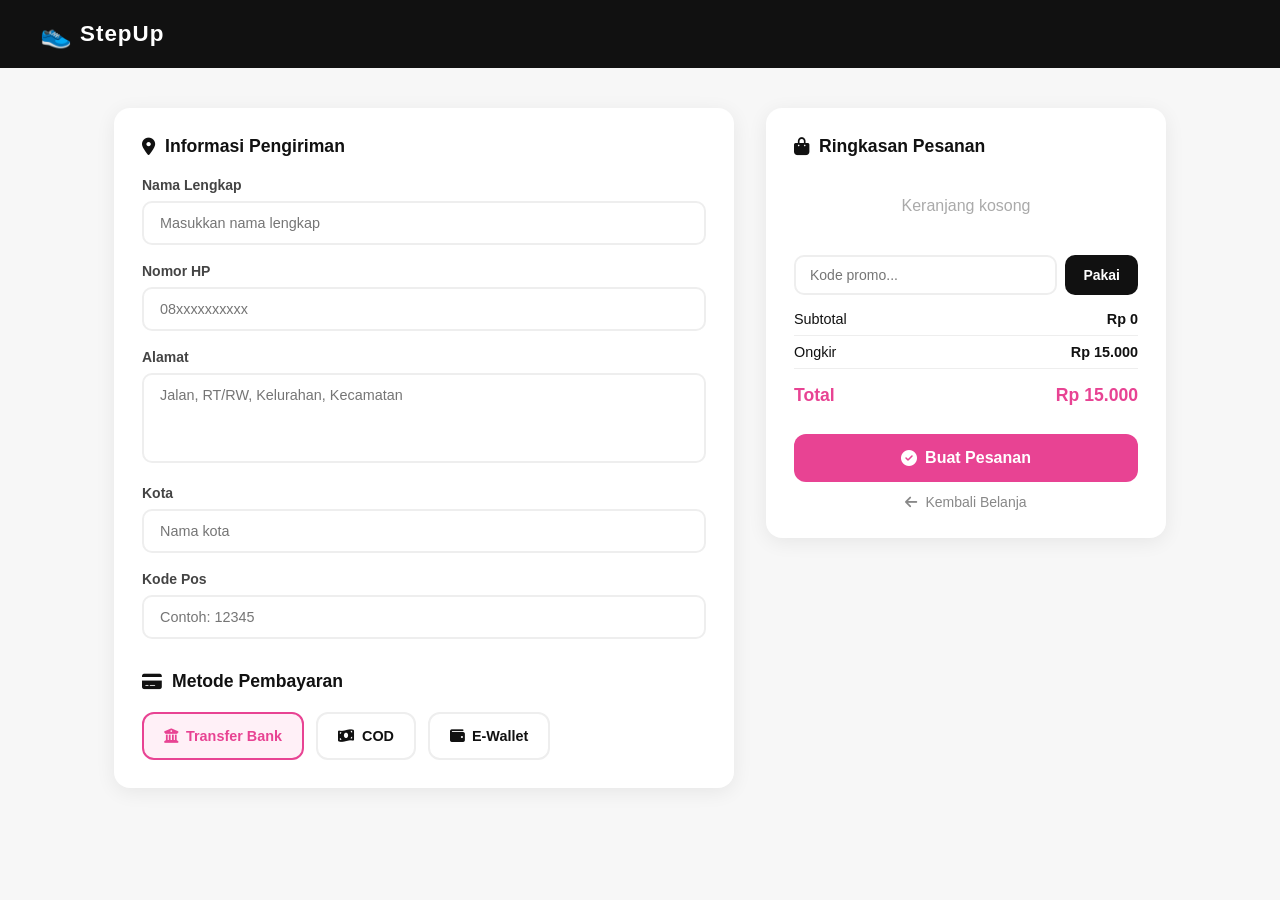
<file: ecommerce/checkout.html>
<!DOCTYPE html>
<html lang="id">
  <head>
    <meta charset="UTF-8" />
    <meta name="viewport" content="width=device-width, initial-scale=1.0" />
    <title>Checkout - StepUp Store</title>
    <link rel="stylesheet" href="css/style.css" />
    <link rel="stylesheet" href="css/checkout.css" />
    <link rel="stylesheet" href="https://cdnjs.cloudflare.com/ajax/libs/font-awesome/6.5.0/css/all.min.css" />
  </head>
  <body>

    <!-- HEADER -->
    <header>
      <div class="header-inner">
        <a class="logo" href="index.html" style="text-decoration:none; color:white;">
          <span class="logo-icon">👟</span>
          <span class="logo-text">StepUp</span>
        </a>
      </div>
    </header>

    <!-- CHECKOUT -->
    <main class="checkout-main">

      <!-- FORM -->
      <div class="checkout-form-wrap">
        <h2 class="checkout-title"><i class="fas fa-map-marker-alt"></i> Informasi Pengiriman</h2>

        <div class="form-group">
          <label>Nama Lengkap</label>
          <input type="text" id="nama" placeholder="Masukkan nama lengkap" />
        </div>

        <div class="form-group">
          <label>Nomor HP</label>
          <input type="text" id="hp" placeholder="08xxxxxxxxxx" />
        </div>

        <div class="form-group">
          <label>Alamat</label>
          <textarea id="alamat" placeholder="Jalan, RT/RW, Kelurahan, Kecamatan"></textarea>
        </div>

        <div class="form-group">
          <label>Kota</label>
          <input type="text" id="kota" placeholder="Nama kota" />
        </div>

        <div class="form-group">
          <label>Kode Pos</label>
          <input type="text" id="kodepos" placeholder="Contoh: 12345" />
        </div>

        <h2 class="checkout-title" style="margin-top:32px">
          <i class="fas fa-credit-card"></i> Metode Pembayaran
        </h2>

        <div class="payment-options">
          <label class="payment-option">
            <input type="radio" name="payment" value="transfer" checked />
            <div class="payment-box">
              <i class="fas fa-university"></i>
              <span>Transfer Bank</span>
            </div>
          </label>
          <label class="payment-option">
            <input type="radio" name="payment" value="cod" />
            <div class="payment-box">
              <i class="fas fa-money-bill-wave"></i>
              <span>COD</span>
            </div>
          </label>
          <label class="payment-option">
            <input type="radio" name="payment" value="ewallet" />
            <div class="payment-box">
              <i class="fas fa-wallet"></i>
              <span>E-Wallet</span>
            </div>
          </label>
        </div>
      </div>

      <!-- ORDER SUMMARY -->
      <div class="order-summary">
        <h2 class="checkout-title"><i class="fas fa-shopping-bag"></i> Ringkasan Pesanan</h2>
        <div class="order-items" id="orderItems"></div>

        <!-- PROMO -->
        <div class="promo-wrap">
          <input type="text" id="promoInput" placeholder="Kode promo..." />
          <button id="promoBtn">Pakai</button>
        </div>
        <p id="promoMsg" style="font-size:0.8rem; margin-bottom:8px;"></p>

        <div class="order-total-row">
          <span>Subtotal</span>
          <strong id="orderSubtotal">Rp 0</strong>
        </div>
        <div class="order-total-row" id="discountRow" style="display:none;">
          <span>Diskon</span>
          <strong id="orderDiscount" style="color:green;"></strong>
        </div>
        <div class="order-total-row">
          <span>Ongkir</span>
          <strong>Rp 15.000</strong>
        </div>
        <div class="order-total-row grand">
          <span>Total</span>
          <strong id="orderTotal">Rp 0</strong>
        </div>

        <button class="place-order-btn" id="placeOrderBtn">
          <i class="fas fa-check-circle"></i> Buat Pesanan
        </button>
        <a href="index.html" class="back-btn">
          <i class="fas fa-arrow-left"></i> Kembali Belanja
        </a>
      </div>

    </main>

    <!-- TOAST -->
    <div class="toast" id="toast"></div>

    <script src="js/checkout.js"></script>
  </body>
</html>
</file>
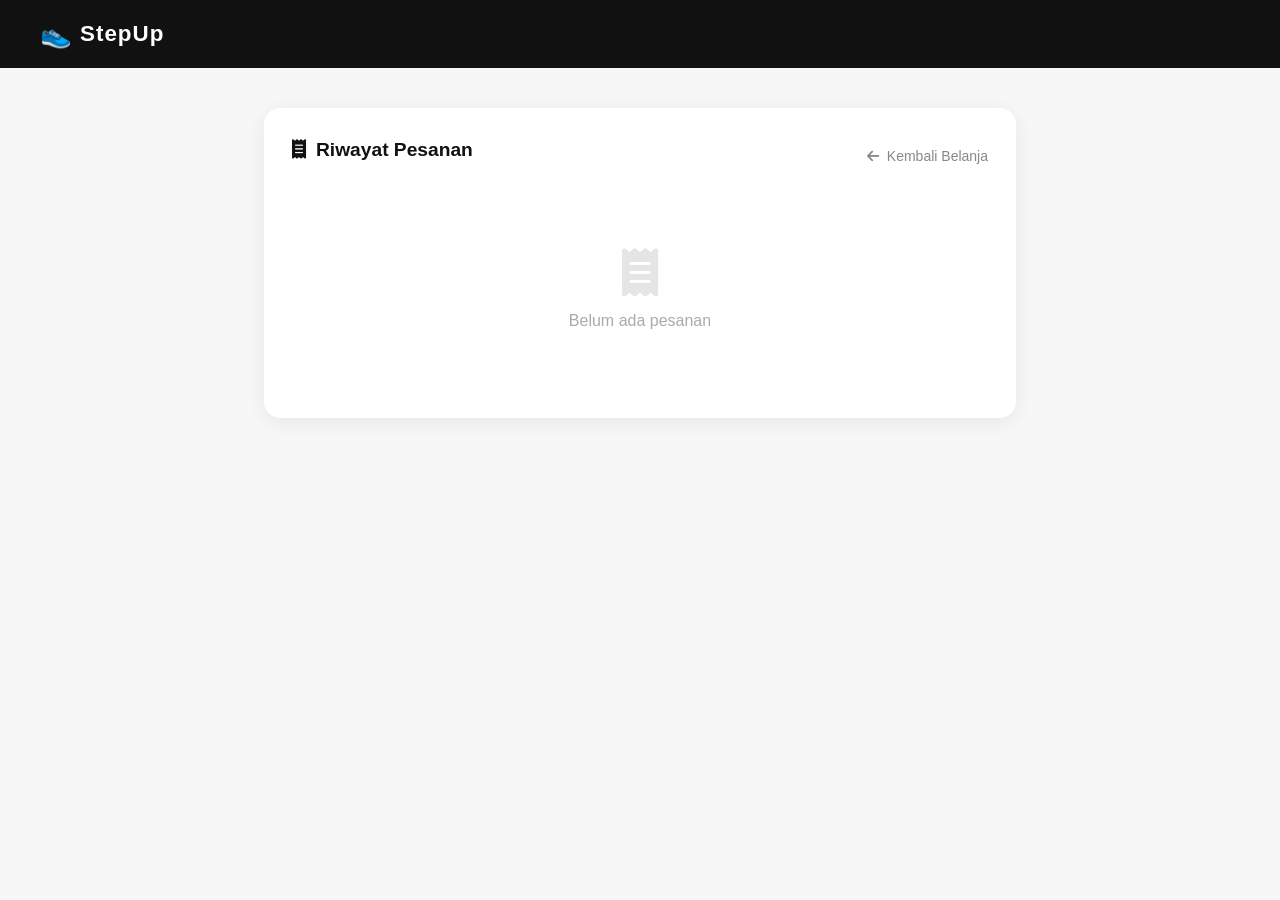
<file: ecommerce/orders.html>
<!DOCTYPE html>
<html lang="id">
  <head>
    <meta charset="UTF-8">
    <meta name="viewport" content="width=device-width, initial-scale=1.0">
    <title>Riwayat Pesanan - StepUp Store</title>
    <link rel="stylesheet" href="css/style.css"/>
    <link rel="stylesheet" href="css/checkout.css"/>
    <link rel="stylesheet" href="https://cdnjs.cloudflare.com/ajax/libs/font-awesome/6.5.0/css/all.min.css" />
  </head>
  <body>

    <!-- HEADER -->
    <header>
      <div class="header-inner">
        <a class="logo" href="index.html" style="text-decoration:none; color:white;">
          <span class="logo-icon">👟</span>
          <span class="logo-text">StepUp</span>
        </a>
      </div>
    </header>

    <!-- ORDERS -->
    <main class="orders-main">
      <div class="orders-wrap">
        <div class="orders-header">
          <h2><i class="fas fa-receipt"></i> Riwayat Pesanan</h2>
          <a href="index.html" class="back-btn">
            <i class="fas fa-arrow-left"></i> Kembali Belanja
          </a>
        </div>
        <div id="ordersList"></div>
      </div>
    </main>

    <script src="js/orders.js"></script>
  </body>
</html>
</file>
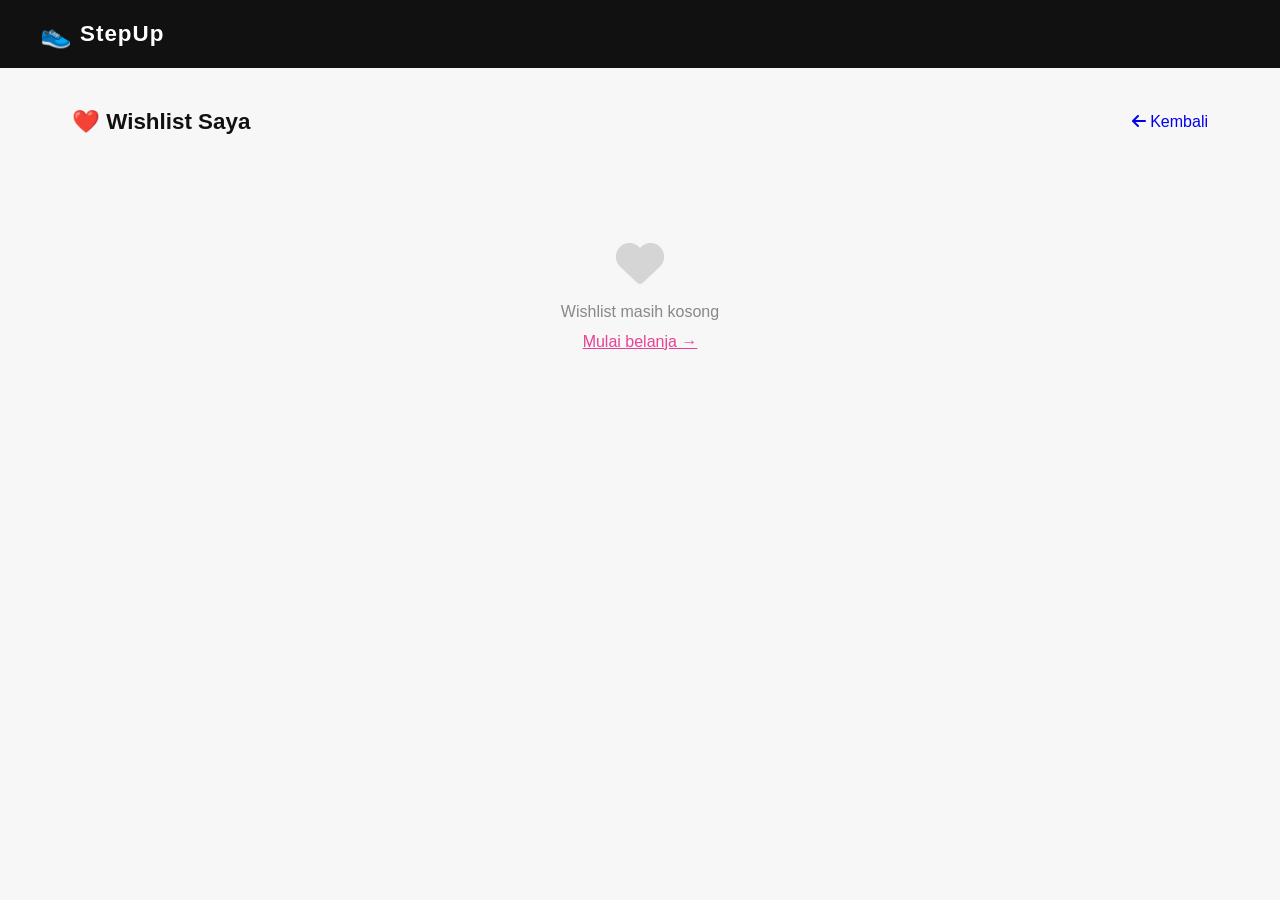
<file: ecommerce/wishlist.html>
<!DOCTYPE html>
<html lang="id">
  <head>
    <meta charset="UTF-8" />
    <meta name="viewport" content="width=device-width, initial-scale=1.0" />
    <title>Wishlist - StepUp Store</title>
    <link rel="stylesheet" href="css/style.css" />
    <link rel="stylesheet" href="https://cdnjs.cloudflare.com/ajax/libs/font-awesome/6.5.0/css/all.min.css" />
  </head>
  <body>

    <!-- HEADER -->
    <header>
      <div class="header-inner">
        <a class="logo" href="index.html" style="text-decoration:none; color:white;">
          <span class="logo-icon">👟</span>
          <span class="logo-text">StepUp</span>
        </a>
      </div>
    </header>

    <!-- WISHLIST -->
    <main>
      <div class="section-title" style="margin-top:40px;">
        <h2>❤️ Wishlist Saya</h2>
        <a href="index.html" class="back-btn" style="margin-top:0; text-decoration: none;">
          <i class="fas fa-arrow-left"></i> Kembali
        </a>
      </div>
      <div class="product-grid" id="wishlistGrid"></div>
    </main>

    <div class="toast" id="toast"></div>
    <script src="js/wishlist.js"></script>
  </body>
</html>
</file>
<file: ecommerce/css/style.css>
* {
    margin: 0;
    padding: 0;
    box-sizing: border-box;
  }
  
  :root {
    --pink: #e84393;
    --pink-dark: #c2366e;
    --black: #111111;
    --gray-bg: #f7f7f7;
    --gray-light: #eeeeee;
    --gray-text: #888888;
    --white: #ffffff;
  }
  
  body {
    font-family: 'Segoe UI', sans-serif;
    background: var(--gray-bg);
    color: var(--black);
  }
  
  /* HEADER */
  header {
    background: var(--black);
    color: var(--white);
    padding: 0 32px;
    height: 68px;
    position: sticky;
    top: 0;
    z-index: 100;
  }
  
  .header-inner {
    max-width: 1200px;
    margin: 0 auto;
    height: 100%;
    display: flex;
    align-items: center;
    gap: 20px;
  }
  
  .logo {
    display: flex;
    align-items: center;
    gap: 8px;
    flex-shrink: 0;
  }
  
  .logo-icon { font-size: 1.6rem; }
  
  .logo-text {
    font-size: 1.4rem;
    font-weight: 800;
    letter-spacing: 1px;
  }
  
  .search-box {
    flex: 1;
    position: relative;
    max-width: 420px;
  }
  
  .search-icon {
    position: absolute;
    left: 14px;
    top: 50%;
    transform: translateY(-50%);
    color: var(--gray-text);
    font-size: 0.85rem;
  }
  
  #sortSelect {
    padding: 8px 14px;
    border-radius: 20px;
    border: 2px solid var(--gray-light);
    background: var(--white);
    font-size: 0.875rem;
    font-weight: 600;
    color: #555;
    cursor: pointer;
    outline: none;
  }

  #sortSelect:focus {
    border-color: var(--pink);
  }

  #searchInput {
    width: 100%;
    padding: 10px 16px 10px 38px;
    border-radius: 30px;
    border: none;
    outline: none;
    font-size: 0.9rem;
    background: #2a2a2a;
    color: var(--white);
  }
  
  #searchInput::placeholder { color: #666; }
  
  .cart-btn {
    margin-left: auto;
    background: var(--pink);
    border: none;
    color: var(--white);
    padding: 10px 20px;
    border-radius: 50px;
    cursor: pointer;
    font-size: 1rem;
    font-weight: 700;
    display: flex;
    align-items: center;
    gap: 10px;
    flex-shrink: 0;
    box-shadow: 0 4px 16px rgba(232, 67, 147, 0.4);
    transition: all 0.25s;
  }
  
  .cart-btn:hover { 
    background: var(--pink-dark);
    transform: scale(1.05);
    box-shadow: 0 12px 32px rgba(232,67,247,0.4);
  }
  
  .cart-badge {
    background: var(--white);
    color: var(--pink);
    border-radius: 50%;
    width: 22px;
    height: 22px;
    display: flex;
    align-items: center;
    justify-content: center;
    font-size: 0.75rem;
    font-weight: 800;
  }
  
  /* HERO */
  .hero {
    background: linear-gradient(135deg, #111 0%, #2d0a1a 100%);
    color: var(--white);
    padding: 64px 32px;
    text-align: center;
  }
  
  .hero-inner {
    max-width: 600px;
    margin: 0 auto;
  }
  
  .hero-tag {
    display: inline-block;
    background: var(--pink);
    color: var(--white);
    font-size: 0.78rem;
    font-weight: 700;
    letter-spacing: 2px;
    text-transform: uppercase;
    padding: 6px 16px;
    border-radius: 30px;
    margin-bottom: 20px;
  }
  
  .hero h1 {
    font-size: 3rem;
    font-weight: 900;
    margin-bottom: 16px;
  }
  
  .hero h1 span { color: var(--pink); }
  
  .hero-sub {
    font-size: 1rem;
    color: #aaa;
  }
  
  /* FILTER */
  .filter-section {
    background: var(--white);
    border-bottom: 1px solid var(--gray-light);
    padding: 16px 32px;
    position: sticky;
    top: 68px;
    z-index: 90;
  }
  
  .filter-inner {
    max-width: 1200px;
    margin: 0 auto;
    display: flex;
    gap: 10px;
    flex-wrap: wrap;
  }
  
  .filter-btn {
    padding: 9px 20px;
    border-radius: 30px;
    border: 2px solid var(--gray-light);
    background: var(--white);
    cursor: pointer;
    font-size: 0.875rem;
    font-weight: 600;
    color: #555;
    transition: all 0.25s;
  }
  
  .filter-btn:hover {
    border-color: var(--pink);
    color: var(--pink);
  }
  
  .filter-btn.active {
    background: var(--pink);
    color: var(--white);
    border-color: var(--pink);
  }
  
  /* MAIN */
  main {
    max-width: 1200px;
    margin: 40px auto;
    padding: 0 32px;
  }
  
  .section-title {
    display: flex;
    justify-content: space-between;
    align-items: center;
    margin-bottom: 24px;
  }
  
  .section-title h2 { font-size: 1.4rem; font-weight: 800; }
  
  #productCount { font-size: 0.875rem; color: var(--gray-text); }
  
  .product-grid {
    display: grid;
    grid-template-columns: repeat(auto-fill, minmax(250px, 1fr));
    gap: 24px;
  }
  
  /* PRODUCT CARD */
  .product-card {
    background: var(--white);
    border-radius: 14px;
    overflow: hidden;
    box-shadow: 0 4px 20px rgba(0,0,0,0.08);
    transition: transform 0.25s, box-shadow 0.25s;
    display: flex;
    flex-direction: column;
  }
  
  .product-card:hover {
    transform: translateY(-6px);
    box-shadow: 0 16px 40px rgba(0,0,0,0.13);
  }
  
  .product-img-wrap {
    position: relative;
    height: 220px;
    overflow: hidden;
    background: var(--gray-light);
  }
  
  .product-img-wrap img {
    width: 100%;
    height: 100%;
    object-fit: cover;
    display: block;
    transition: transform 0.4s;
  }
  
  .product-card:hover .product-img-wrap img {
    transform: scale(1.06);
  }
  
  .product-badge {
    position: absolute;
    top: 12px;
    left: 12px;
    background: var(--pink);
    color: var(--white);
    font-size: 0.7rem;
    font-weight: 700;
    text-transform: uppercase;
    letter-spacing: 1px;
    padding: 4px 10px;
    border-radius: 20px;
  }
  
  .product-info {
    padding: 18px;
    flex: 1;
    display: flex;
    flex-direction: column;
  }
  
  .product-category {
    font-size: 0.72rem;
    color: var(--pink);
    text-transform: uppercase;
    font-weight: 700;
    letter-spacing: 1.5px;
    margin-bottom: 4px;
  }
  
  .product-name {
    font-size: 1.05rem;
    font-weight: 700;
    margin-bottom: 10px;
  }
  
  .product-price {
    font-size: 1.15rem;
    font-weight: 800;
    margin-bottom: 14px;
  }
  
  .add-to-cart {
    margin-top: auto;
    width: 100%;
    padding: 12px;
    background: var(--black);
    color: var(--white);
    border: none;
    border-radius: 10px;
    cursor: pointer;
    font-size: 0.9rem;
    font-weight: 600;
    display: flex;
    align-items: center;
    justify-content: center;
    gap: 8px;
    transition: background 0.25s;
  }

  .buy-now {
    margin-top: 8px;
    width: 100%;
    padding: 12px;
    background: var(--pink);
    color: var(--white);
    border: none;
    border-radius: 10px;
    cursor: pointer;
    font-size: 0.9rem;
    font-weight: 600;
    display: flex;
    align-items: center;
    justify-content: center;
    gap: 8px;
    transition: background 0.25s;
  }

  .buy-now:hover {background: var(--pink-dark);}
  .add-to-cart:hover { background: var(--pink); }
  
  /* EMPTY STATE */
  .empty-state {
    grid-column: 1 / -1;
    text-align: center;
    padding: 80px 20px;
    color: var(--gray-text);
  }
  
  /* CART OVERLAY */
  .cart-overlay {
    display: none;
    position: fixed;
    inset: 0;
    background: rgba(0,0,0,0.5);
    z-index: 200;
  }
  
  .cart-overlay.active { display: block; }
  
  /* CART SIDEBAR */
  .cart-sidebar {
    position: fixed;
    top: 0;
    right: -400px;
    width: 380px;
    height: 100%;
    background: var(--white);
    z-index: 300;
    display: flex;
    flex-direction: column;
    transition: right 0.35s ease;
    box-shadow: -8px 0 40px rgba(0,0,0,0.15);
  }
  
  .cart-sidebar.open { right: 0; }
  
  .cart-header {
    display: flex;
    justify-content: space-between;
    align-items: center;
    padding: 22px 24px;
    border-bottom: 1px solid var(--gray-light);
  }
  
  .cart-header h2 {
    font-size: 1.1rem;
    font-weight: 700;
    display: flex;
    align-items: center;
    gap: 10px;
  }
  
  .close-cart {
    background: var(--gray-bg);
    border: none;
    width: 36px;
    height: 36px;
    border-radius: 50%;
    display: flex;
    align-items: center;
    justify-content: center;
    cursor: pointer;
    font-size: 0.9rem;
    color: #555;
  }
  
  .close-cart:hover { background: var(--gray-light); }
  
  .cart-items {
    flex: 1;
    overflow-y: auto;
    padding: 16px 24px;
  }
  
  .cart-empty {
    text-align: center;
    padding: 60px 20px;
    color: var(--gray-text);
  }
  
  .cart-item {
    display: flex;
    align-items: center;
    gap: 14px;
    padding: 14px 0;
    border-bottom: 1px solid var(--gray-light);
  }
  
  .cart-item-img {
    width: 60px;
    height: 60px;
    object-fit: cover;
    border-radius: 10px;
    flex-shrink: 0;
    background: var(--gray-light);
  }
  
  .cart-item-info { flex: 1; }
  
  .cart-item-name {
    font-size: 0.9rem;
    font-weight: 700;
    margin-bottom: 4px;
  }
  
  .cart-item-price {
    font-size: 0.82rem;
    color: var(--gray-text);
  }
  
  .cart-item-remove {
    background: none;
    border: none;
    color: #ccc;
    cursor: pointer;
    font-size: 1.1rem;
    transition: color 0.25s;
  }
  
  .cart-item-remove:hover { color: var(--pink); }
  
  .cart-footer {
    padding: 20px 24px;
    border-top: 1px solid var(--gray-light);
  }
  
  .cart-total-row {
    display: flex;
    justify-content: space-between;
    align-items: center;
    margin-bottom: 16px;
    font-size: 1rem;
  }
  
  .cart-total-row strong {
    font-size: 1.2rem;
    font-weight: 800;
  }
  
  .checkout-btn {
    width: 100%;
    padding: 15px;
    background: var(--pink);
    color: var(--white);
    border: none;
    border-radius: 12px;
    font-size: 1rem;
    font-weight: 700;
    cursor: pointer;
    display: flex;
    align-items: center;
    justify-content: center;
    gap: 8px;
    transition: background 0.25s;
  }
  
  .checkout-btn:hover { background: var(--pink-dark); }

  /*qty*/
  .qty-control {
    display: flex;
    align-items: center;
    gap: 10px;
    margin-top: 6px;
  }

  .qty-control button {
    background: var(--gray-light);
    border: none;
    width: 28px;
    height: 28px;
    border-radius: 50%;
    cursor: pointer;
    font-size: 1rem;
    font-weight: 700;
    display: flex;
    align-items: center;
    justify-content: center;
    transition: background 0.25s;
  }

  .qty-control button:hover {
    background: var(--pink);
    color: var(--white);
  }

  .qty-control span {
    font-weight: 700;
    font-size: 0.95rem;
    max-width: 20px;
    text-align: center;
  }

  /* MODAL */
.modal-overlay {
  display: none;
  position: fixed;
  inset: 0;
  background: rgba(0,0,0,0.6);
  z-index: 400;
}

.modal-overlay.active { display: block; }

.modal {
  position: fixed;
  top: 50%;
  left: 50%;
  transform: translate(-50%, -50%) scale(0.9);
  background: var(--white);
  border-radius: 20px;
  width: 90%;
  max-width: 480px;
  z-index: 500;
  opacity: 0;
  pointer-events: none;
  transition: all 0.3s ease;
  overflow: hidden;
}

.modal.open {
  opacity: 1;
  pointer-events: all;
  transform: translate(-50%, -50%) scale(1);
}

.modal-close {
  position: absolute;
  top: 12px;
  right: 12px;
  background: var(--white);
  border: none;
  width: 36px;
  height: 36px;
  border-radius: 50%;
  display: flex;
  align-items: center;
  justify-content: center;
  cursor: pointer;
  font-size: 0.9rem;
  z-index: 10;
  box-shadow: 0 2px 8px rgba(0,0,0,0.15);
}

.modal-img-wrap {
  width: 100%;
  height: 260px;
  overflow: hidden;
  background: var(--gray-light);
}

.modal-img-wrap img {
  width: 100%;
  height: 100%;
  object-fit: cover;
}

.modal-info {
  padding: 24px;
}

.modal-badge {
  display: inline-block;
  background: var(--pink);
  color: var(--white);
  font-size: 0.7rem;
  font-weight: 700;
  text-transform: uppercase;
  letter-spacing: 1px;
  padding: 4px 12px;
  border-radius: 20px;
  margin-bottom: 12px;
}

.modal-info h2 {
  font-size: 1.4rem;
  font-weight: 800;
  margin-bottom: 8px;
}

.modal-price {
  font-size: 1.3rem;
  font-weight: 800;
  color: var(--pink);
  margin-bottom: 20px;
}

.modal-actions {
  display: flex;
  flex-direction: column;
  gap: 10px;
}

  /* TOAST */
  .toast {
    position: fixed;
    bottom: 100px;
    left: 50%;
    transform: translateX(-50%) translateY(100px);
    background: var(--black);
    color: var(--white);
    padding: 13px 24px;
    border-radius: 30px;
    font-size: 0.9rem;
    font-weight: 600;
    z-index: 999;
    opacity: 0;
    transition: all 0.35s ease;
    white-space: nowrap;
  }
  
  .toast.show {
    opacity: 1;
    transform: translateX(-50%) translateY(0);
  }

  /*STAR*/
  .star-wrap {
    display: flex;
    gap: 3px;
    margin-bottom: 8px;
  }

  /*WISHLIST BUTTON*/
  .wishlist-btn {
    position: absolute;
    top: 12px;
    right: 12px;
    background: white;
    border: none;
    width: 34px;
    height: 34px;
    border-radius: 50%;
    display: flex;
    align-items: center;
    justify-content: center;
    cursor: pointer;
    font-size: 0.9rem;
    color: #ccc;
    box-shadow: 0 2px 8px rgba(0,0,0,0.15);
    transition: all 0.25px;
  }
  .wishlist-btn:hover {
    color: var(--pink);
  }
  .wishlist-btn:active {
    color: var(--pink);
  }

  /*order*/
  .orders-link {
    color: var(--white);
    text-decoration: none;
    font-size: 0.9rem;
    font-weight: 600;
    display: flex;
    align-items: center;
    gap: 6px;
    opacity: 0.8;
    transition: opacity 0.25s;
  }

  .orders-link:hover {
    opacity: 1;;
  }
  
  /* FOOTER */
  footer {
    text-align: center;
    padding: 32px;
    color: var(--gray-text);
    font-size: 0.875rem;
    border-top: 1px solid var(--gray-light);
    margin-top: 40px;
  }

  /*RESPONSIVE MOBILE*/
  @media (max-width: 768px) {

    /*header*/
    header {
      padding: 0 16px;
      height: auto;
      padding-top: 12px;
      padding-bottom: 12px;
    }

    .header-inner {
      flex-wrap: wrap;
      gap: 10px;
    }

    .logo-text { font-size: 1.2rem; }

    .search-box {
      order: 3;
      max-width: 100%;

      width: 100%;
    }

    .cart-btn {
      font-size: 0.85rem;
      padding: 8px 14px;
    }

    /*hero*/ 
    .hero { padding: 40px 16px; }
  .hero h1 { font-size: 2rem; }

  /* Filter */
  .filter-section {
    padding: 12px 16px;
    top: auto;
    position: relative;
  }

  /* Main */
  main { padding: 0 16px; margin: 24px auto; }

  /* Product grid — 2 kolom di HP */
  .product-grid {
    grid-template-columns: repeat(2, 1fr);
    gap: 12px;
  }

  .product-img-wrap { height: 160px; }

  .product-info { padding: 12px; }

  .product-name { font-size: 0.9rem; }

  .product-price { font-size: 1rem; }

  .add-to-cart, .buy-now {
    font-size: 0.78rem;
    padding: 9px 6px;
  }

  /* Cart sidebar full width */
  .cart-sidebar {
    width: 100%;
    right: -100%;
  }

  /* Modal full width */
  .modal {
    width: 95%;
    max-height: 90vh;
    overflow-y: auto;
  }

  .modal-img-wrap { height: 220px; }

  .modal-info { padding: 16px; }

  .modal-info h2 { font-size: 1.2rem; }
}
</file>
<file: ecommerce/css/checkout.css>
.checkout-main {
    max-width: 1100px;
    margin: 40px auto;
    padding: 0 24px;
    display: grid;
    grid-template-columns: 1fr 400px;
    gap: 32px;
  }
  
  .checkout-title {
    font-size: 1.1rem;
    font-weight: 800;
    margin-bottom: 20px;
    display: flex;
    align-items: center;
    gap: 10px;
    color: var(--black);
  }
  
  .checkout-form-wrap {
    background: var(--white);
    border-radius: 16px;
    padding: 28px;
    box-shadow: 0 4px 20px rgba(0,0,0,0.07);
  }
  
  .form-group {
    margin-bottom: 18px;
  }
  
  .form-group label {
    display: block;
    font-size: 0.875rem;
    font-weight: 600;
    margin-bottom: 8px;
    color: #444;
  }
  
  .form-group input,
  .form-group textarea {
    width: 100%;
    padding: 12px 16px;
    border: 2px solid var(--gray-light);
    border-radius: 10px;
    font-size: 0.9rem;
    outline: none;
    font-family: 'Segoe UI', sans-serif;
    transition: border 0.25s;
  }
  
  .form-group input:focus,
  .form-group textarea:focus {
    border-color: var(--pink);
  }
  
  .form-group textarea {
    height: 90px;
    resize: none;
  }
  
  /* PAYMENT */
  .payment-options {
    display: flex;
    gap: 12px;
    flex-wrap: wrap;
  }
  
  .payment-option input {
    display: none;
  }
  
  .payment-box {
    border: 2px solid var(--gray-light);
    border-radius: 12px;
    padding: 14px 20px;
    cursor: pointer;
    display: flex;
    align-items: center;
    gap: 8px;
    font-weight: 600;
    font-size: 0.9rem;
    transition: all 0.25s;
  }
  
  .payment-option input:checked + .payment-box {
    border-color: var(--pink);
    background: #fff0f7;
    color: var(--pink);
  }
  
  .payment-box:hover {
    border-color: var(--pink);
  }
  
  /*promo*/
  .promo-wrap {
    display: flex;
    gap: 8px;
    margin-bottom: 8px;
    margin-top: 16px;
  }
  
  .promo-wrap input {
    flex: 1;
    padding: 10px 14px;
    border: 2px solid var(--gray-light);
    border-radius: 10px;
    font-size: 0.875rem;
    outline: none;
    transition: border 0.25s;
    font-family: 'Segoe UI', sans-serif;
  }
  
  .promo-wrap input:focus {
    border-color: var(--pink);
  }
  
  .promo-wrap button {
    padding: 10px 18px;
    background: var(--black);
    color: var(--white);
    border: none;
    border-radius: 10px;
    cursor: pointer;
    font-size: 0.875rem;
    font-weight: 700;
    transition: background 0.25s;
    white-space: nowrap;
  }
  
  .promo-wrap button:hover {
    background: var(--pink);
  }
  
  #promoMsg {
    font-size: 0.82rem;
    margin-bottom: 12px;
    padding-left: 4px;
  }

  /* ORDER SUMMARY */
  .order-summary {
    background: var(--white);
    border-radius: 16px;
    padding: 28px;
    box-shadow: 0 4px 20px rgba(0,0,0,0.07);
    height: fit-content;
    position: sticky;
    top: 20px;
  }
  
  .order-items {
    margin-bottom: 20px;
  }
  
  .order-item {
    display: flex;
    align-items: center;
    gap: 12px;
    padding: 10px 0;
    border-bottom: 1px solid var(--gray-light);
  }
  
  .order-item img {
    width: 52px;
    height: 52px;
    object-fit: cover;
    border-radius: 8px;
    background: var(--gray-light);
  }
  
  .order-item-info {
    flex: 1;
  }
  
  .order-item-name {
    font-size: 0.875rem;
    font-weight: 700;
  }
  
  .order-item-price {
    font-size: 0.8rem;
    color: var(--gray-text);
  }
  
  .order-total-row {
    display: flex;
    justify-content: space-between;
    padding: 8px 0;
    font-size: 0.9rem;
    border-bottom: 1px solid var(--gray-light);
  }
  
  .order-total-row.grand {
    font-size: 1.1rem;
    font-weight: 800;
    border-bottom: none;
    margin-top: 8px;
    color: var(--pink);
  }
  
  .place-order-btn {
    width: 100%;
    padding: 15px;
    background: var(--pink);
    color: var(--white);
    border: none;
    border-radius: 12px;
    font-size: 1rem;
    font-weight: 700;
    cursor: pointer;
    margin-top: 20px;
    display: flex;
    align-items: center;
    justify-content: center;
    gap: 8px;
    transition: background 0.25s;
  }
  
  .place-order-btn:hover { background: var(--pink-dark); }
  
  .back-btn {
    display: flex;
    align-items: center;
    justify-content: center;
    gap: 8px;
    margin-top: 12px;
    color: var(--gray-text);
    text-decoration: none !important;
    font-size: 0.875rem;
  }
  
  .back-btn:hover { color: var(--pink); }
  
  /* RESPONSIVE */
  @media (max-width: 768px) {
    .checkout-main {
      grid-template-columns: 1fr;
      padding: 0 16px;
    }
  
    .order-summary {
      position: static;
    }
  }

  /* ORDERS PAGE */
.orders-main {
  max-width: 800px;
  margin: 40px auto;
  padding: 0 24px;
}

.orders-wrap {
  background: var(--white);
  border-radius: 16px;
  padding: 28px;
  box-shadow: 0 4px 20px rgba(0,0,0,0.07);
}

.orders-header {
  display: flex;
  justify-content: space-between;
  align-items: center;
  margin-bottom: 24px;
}

.orders-header h2 {
  font-size: 1.2rem;
  font-weight: 800;
  display: flex;
  align-items: center;
  gap: 10px;
}

.order-card {
  border: 2px solid var(--gray-light);
  border-radius: 14px;
  margin-bottom: 20px;
  overflow: hidden;
}

.order-card-header {
  display: flex;
  justify-content: space-between;
  align-items: center;
  padding: 16px 20px;
  background: var(--gray-bg);
  border-bottom: 1px solid var(--gray-light);
}

.order-id {
  font-size: 0.8rem;
  color: var(--gray-text);
  margin-bottom: 2px;
}

.order-date {
  font-size: 0.9rem;
  font-weight: 700;
}

.order-status {
  background: #e6f9f0;
  color: #1a8a4a;
  font-size: 0.8rem;
  font-weight: 700;
  padding: 6px 12px;
  border-radius: 20px;
}

.order-card-items {
  padding: 16px 20px;
  border-bottom: 1px solid var(--gray-light);
}

.order-card-item {
  display: flex;
  align-items: center;
  gap: 12px;
  padding: 8px 0;
}

.order-card-item img {
  width: 50px;
  height: 50px;
  object-fit: cover;
  border-radius: 8px;
  background: var(--gray-light);
}

.order-card-footer {
  padding: 16px 20px;
  display: flex;
  justify-content: space-between;
  align-items: center;
}

.order-card-info {
  display: flex;
  flex-direction: column;
  gap: 4px;
}

.order-card-info p {
  font-size: 0.82rem;
  color: var(--gray-text);
  display: flex;
  align-items: center;
  gap: 6px;
}

.order-card-total {
  text-align: right;
}

.order-card-total span {
  font-size: 0.8rem;
  color: var(--gray-text);
  display: block;
}

.order-card-total strong {
  font-size: 1.1rem;
  font-weight: 800;
  color: var(--pink);
}

@media (max-width: 768px) {
  .orders-main { padding: 0 16px; }
  .order-card-footer { flex-direction: column; gap: 12px; align-items: flex-start; }
}
</file>
